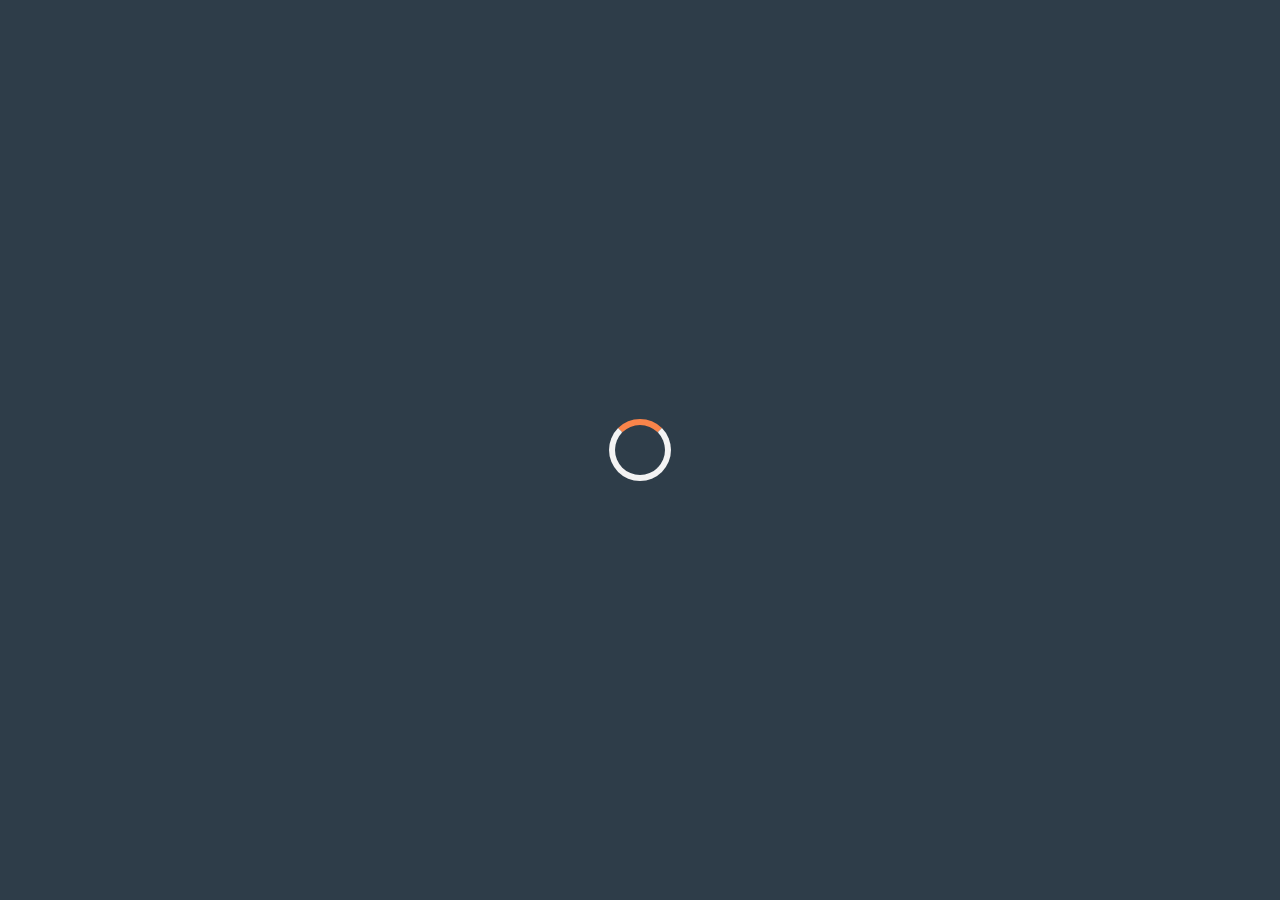
<file: index.html>
<!DOCTYPE html>
<html lang="en">
<head>
    <meta charset="UTF-8">
    <meta name="viewport" content="width=device-width, initial-scale=1.0">
    <title>Class Projects List</title>
    <style>
        /* Styles for the loader page */
        .loader-container {
            position: fixed;
            top: 0;
            left: 0;
            width: 100%;
            height: 100%;
            background: #2e3d49; /* Dark blue */
            display: flex;
            justify-content: center;
            align-items: center;
            z-index: 999;
        }

        .loader {
            border: 6px solid #f3f3f3; /* Light gray */
            border-top: 6px solid #f9844a; /* Orange */
            border-radius: 50%;
            width: 50px;
            height: 50px;
            animation: spin 2s linear infinite;
        }

        @keyframes spin {
            0% { transform: rotate(0deg); }
            100% { transform: rotate(360deg); }
        }

        /* Styles for the main content */
        body {
            font-family: 'Arial', sans-serif;
            background-color: #202c39; /* Dark background color */
            margin: 0;
            padding: 0;
            overflow-x: hidden;
            color: #fff; /* Text color */
            transition: background-color 0.3s, color 0.3s;
        }

        body.light-mode {
            background-color: #fff;
            color: #02b2f7;
        }

        header {
            background-color: #4a90e2; /* Light blue */
            color: #fff;
            text-align: center;
            padding: 20px 0;
        }

        h1 {
            margin: 0;
            font-size: 36px;
        }

        .container {
            max-width: 100%;
            margin: 20px;
            padding: 20px;
            background-color: #235680; /* Dark blue */
            border-radius: 10px;
            box-shadow: 0 4px 6px rgba(251, 8, 8, 0.1);
        }

        table {
            width: 100%;
            border-collapse: collapse;
        }

        th, td {
            border: 1px solid #44565f; /* Slightly lighter than background color */
            padding: 15px;
            text-align: left;
        }

        th {
            background-color: #4a90e2; /* Light blue */
            color: #fff;
        }

        /* Dark mode/light mode button styles */
        .dark-light-button {
            position: fixed;
            top: 10px;
            right: 10px;
            background: none;
            border: none;
            cursor: pointer;
            font-size: 20px;
            color: #fff;
        }

        /* Responsive design using media queries */
        @media screen and (max-width: 768px) {
            .container {
                margin: 10px;
                padding: 10px;
            }
        }
    </style>
</head>
<body class="dark-mode">
    <div class="loader-container">
        <div class="loader"></div>
    </div>
    <header>
        <h1>WebDev Projects List</h1>
    </header>
    <button class="dark-light-button" onclick="toggleDarkMode()">🌙</button>
    <div class="container">
        <table>
            <thead>
                <tr>
                    <th>Project Name</th>
                    <th>Contributor Name</th>
                    <th>Roll Number</th>
                    <th>Batch</th>
                </tr>
            </thead>
            <tbody>
                <tr>
                    <td><a href="projects\whack_a_mole\mole.html" style="color: #4a90e2;">Whack A Mole</a></td>
                    <td>Diganta Datta</td>
                    <td>500116865</td>
                    <td>Batch B2</td>
                </tr>
              
                <!-- Add more projects and contributors as needed -->
            </tbody>
        </table>
    </div>
    <script>
        // Hide the loader and show the main content after a delay (simulating loading time)
        setTimeout(function() {
            document.querySelector('.loader-container').style.display = 'none';
            document.body.style.overflow = 'auto'; // Re-enable scrolling
        }, 2000); // You can adjust the delay as needed

        function toggleDarkMode() {
            const body = document.body;
            body.classList.toggle('light-mode');
        }
    </script>
</body>
</html>
</file>
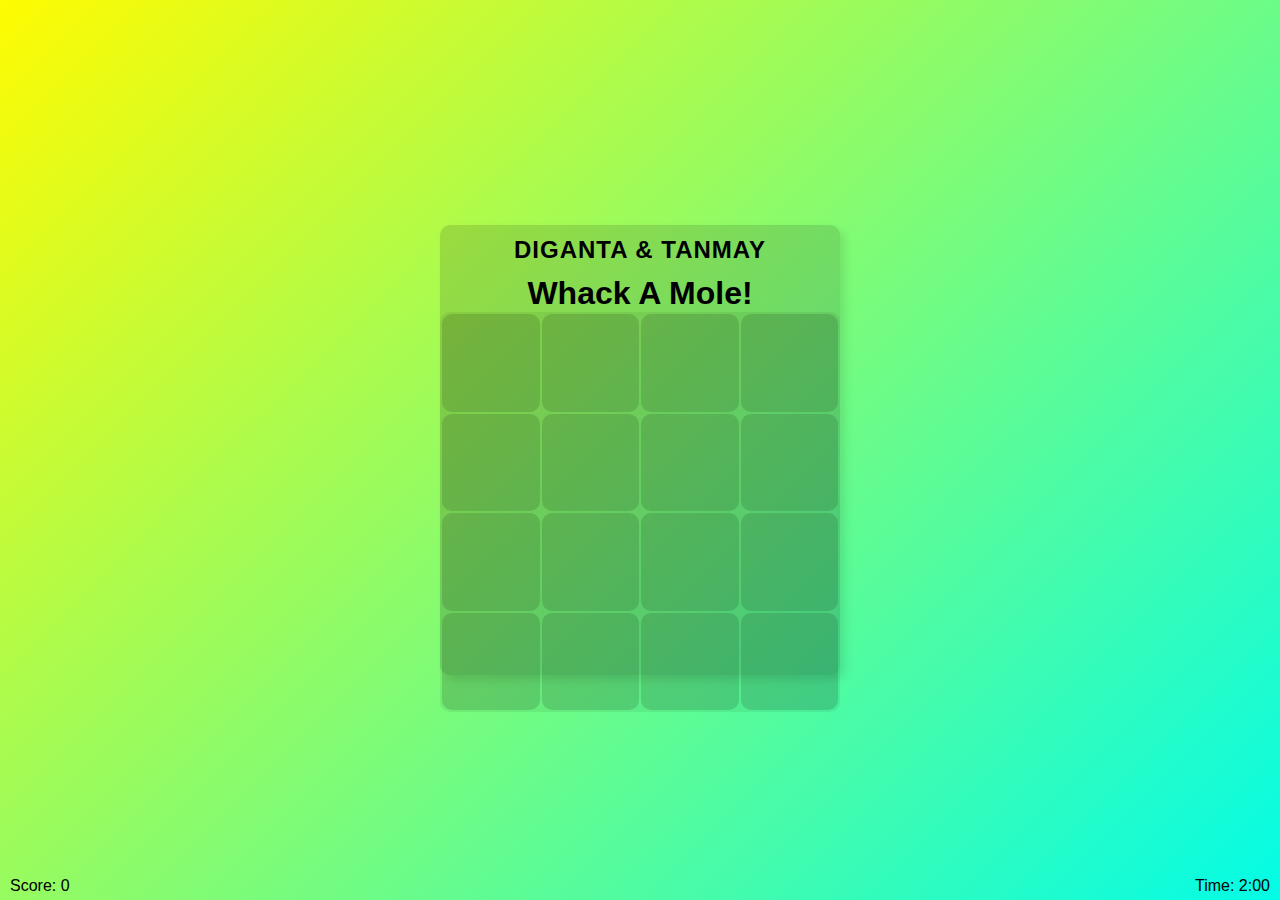
<file: projects/whack_a_mole/mole.html>
<!DOCTYPE html>
<html lang="en">
<head>
    <meta charset="UTF-8">
    <meta http-equiv="X-UA-Compatible" content="IE=edge">
    <meta name="viewport" content="width=device-width, initial-scale=1.0">
    <link rel="stylesheet" href="./style.css">
    <title>Whack A Mole!</title>
</head>
<body class="flex">
    <main>
        <div id="header" class="flex">
            <h1>Diganta & Tanmay</h1>
        </div>
        <div id="game-info" class="flex">
            <h1>Whack A Mole!</h1>
            <p id="left">Score: <span id="score">0</span></p>
            <p id="right" class="timer"> <span id="time">120</span></p>
        </div>
        <div id="ground"></div>
        <div id="report" class="hidden">
            <h2>Game Report</h2>
            <p>Moles Hit: <span id="molesHit">0</span></p>
            <p>Moles Missed: <span id="molesMissed">0</span></p>
        </div>
        <div id="popup" class="popup hidden">
            <div class="popup-content">
                <span id="closePopupButton" class="close-button">&times;</span>
                <h2>Game Over</h2>
                <p>Your Score: <span id="popupScore">0</span></p>
                <button id="playAgainButton">Play Again</button>
            </div>
        </div>
        
        
    </main>
    <script src="./script.js"></script>
</body>
</html>
</file>
<file: projects/whack_a_mole/style.css>
* {
    margin: 0;    padding: 0;
    box-sizing: border-box;
    font-family: sans-serif;
}

.flex {
    display: flex;
    align-items: center;
    justify-content: center;
}

/* Styles for the popup container */
.popup {
    display: none;
    position: fixed;
    top: 0;
    left: 0;
    width: 100%;
    height: 100%;
    background-color: rgba(0, 0, 0, 0.5); /* Semi-transparent background */
    z-index: 1;
    align-items: center;
    justify-content: center;
}

/* Styles for the popup content */
.popup-content {
    background-color: #fff;
    padding: 20px;
    border-radius: 5px;
    box-shadow: 0px 0px 10px rgba(0, 0, 0, 0.2);
    text-align: center;
    position: relative;
}

/* Styles for the close button (X) */
.close-button {
    position: absolute;
    top: 10px;
    right: 10px;
    cursor: pointer;
    font-size: 20px;
}

/* Hide the popup initially */
.hidden {
    display: none;
}


body {
    min-height: 100vh;
    background: linear-gradient(135deg, rgb(255, 251, 1), rgb(3, 252, 231));
}


main {
    width: 400px;    height: 450px;
    background-color: #00000020;
    border-radius: 10px;
    box-shadow: 5px 5px 10px rgba(0, 0, 0, .1);
}

#header {
    height: 50px;
    position: relative;
}
#header h1 {
    font-size: 24px;
    letter-spacing: 1px;
    text-transform: uppercase;
}
#header p {
    font-size: 14px;
}
#left {
    position: absolute;
    left: 10px;
    bottom: 5px;
}
#right {
    position: absolute;
    right: 10px;
    bottom: 5px;
}

#ground {
    width: 400px;    height: 400px;
    padding: 2px;
    display: grid;
    grid-template-columns: repeat(4, 1fr);
    grid-template-rows: repeat(4, 1fr);
    grid-gap: 2px;
    background-color: #00000010;
    border-radius: 10px;
}
#ground > div {
    background-color: #00000020;
    border-radius: 10px;
    transition: all .1s ease;
}
#ground > div:hover {
    background-color: #00000040 !important;
}
</file>
